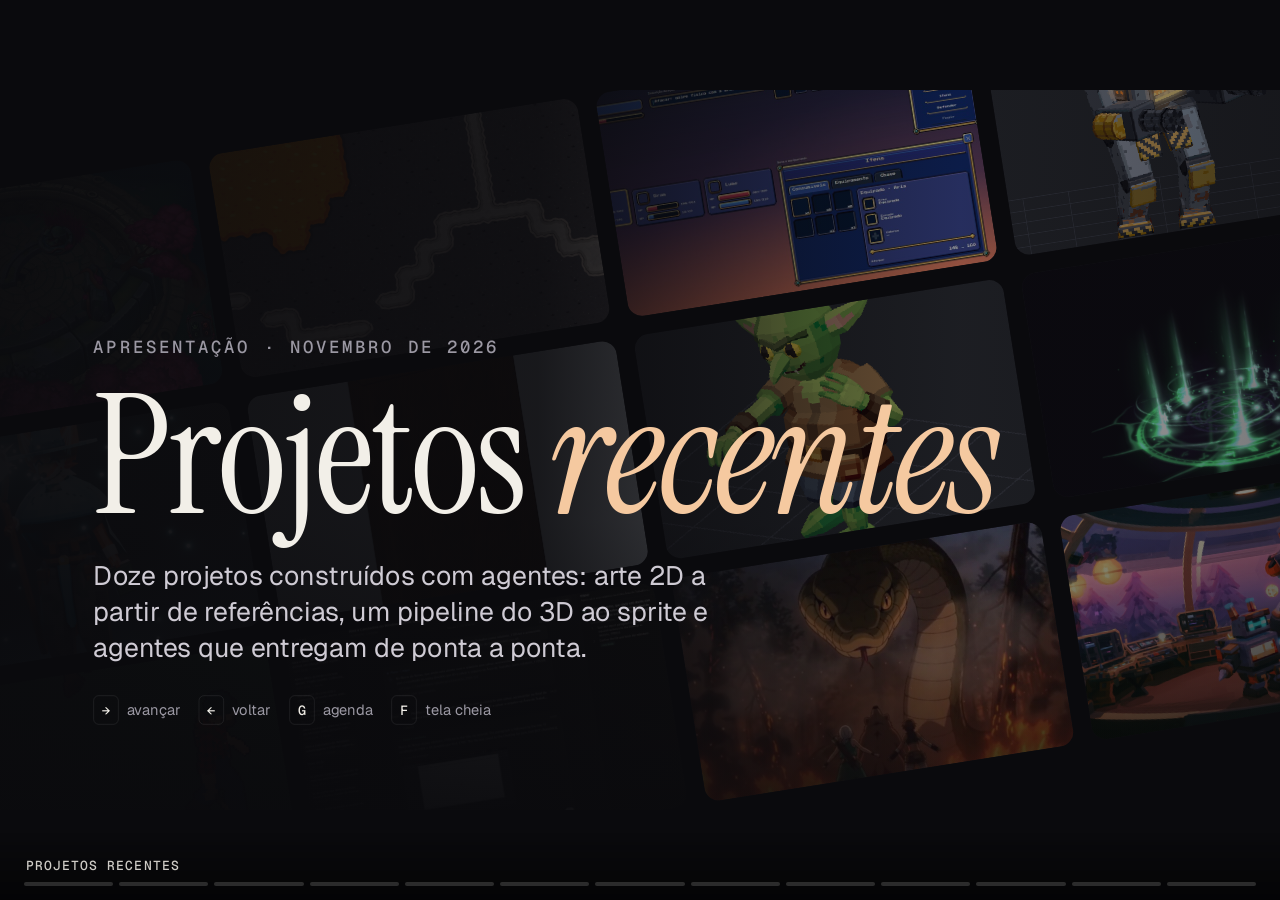
<file: index.html>
<!doctype html>
<html lang="pt-BR">
<head>
<meta charset="utf-8">
<meta name="viewport" content="width=device-width, initial-scale=1">
<title>Projetos recentes</title>
<link rel="preconnect" href="https://fonts.googleapis.com">
<link rel="preconnect" href="https://fonts.gstatic.com" crossorigin>
<link rel="stylesheet" href="https://fonts.googleapis.com/css2?family=Instrument+Serif:ital@0;1&family=Geist:wght@400;500;600&family=Geist+Mono:wght@400;500&display=swap">
<link rel="stylesheet" href="shell/shell.css">
</head>
<body>
<main id="stage" aria-live="polite"></main>
<div id="frames"></div>
<div id="wipe" aria-hidden="true"><i></i><i></i></div>
<footer id="hud">
  <div class="hud-label"><span id="hud-where"></span><span id="hud-count"></span></div>
  <div id="hud-bar"></div>
</footer>
<script src="shell/shell.js"></script>
</body>
</html>
</file>
<file: shell/shell.css>
:root {
  --bg: #0a0a0d;
  --ink: #f2efe8;
  --mute: #9b98a3;
  --line: rgba(242, 239, 232, 0.12);
  --serif: "Instrument Serif", Georgia, serif;
  --sans: "Geist", "Segoe UI", system-ui, sans-serif;
  --mono: "Geist Mono", ui-monospace, Consolas, monospace;
  --ease: cubic-bezier(.2, .7, .1, 1);
  --s: 1;
}
* { box-sizing: border-box; }
html, body { margin: 0; height: 100%; overflow: hidden; background: var(--bg); color: var(--ink); font-family: var(--sans); }
button { font: inherit; color: inherit; background: none; border: 0; padding: 0; cursor: pointer; }
img.pixel { image-rendering: pixelated; }

/* ---------- layers ---------- */

#stage { position: fixed; inset: 0; z-index: 1; }
#frames iframe {
  position: fixed; inset: 0; width: 100%; height: 100%; border: 0; z-index: 2;
  visibility: hidden; background: var(--bg);
}
#frames iframe.live { visibility: visible; }
#wipe { position: fixed; inset: 0; z-index: 5; pointer-events: none; display: none; overflow: hidden; }
#wipe.on { display: block; }
#wipe i { position: absolute; inset: 0; transform: translateX(-101%); }
#wipe i:first-child { background: var(--accent); }
#wipe i:last-child { background: #0d0d11; }

/* Every card is a 1920x1080 canvas scaled to fit, like the reveal decks. */
.card {
  position: absolute; left: 50%; top: 50%; width: 1920px; height: 1080px; overflow: hidden;
  transform: translate(-50%, -50%) scale(var(--s));
  background: var(--bg);
}
.card.out { z-index: 0; }
.card.in { z-index: 1; }

/* staged entrance: children marked a1..a4 rise in after the card arrives */
.card { opacity: 0; transition: opacity .6s var(--ease); }
.card.in { opacity: 1; }
.card.out { opacity: 0; transition-duration: .5s; }
.card .a1, .card .a2, .card .a3, .card .a4 {
  opacity: 0; transform: translateY(36px);
  transition: opacity .9s var(--ease), transform 1.1s var(--ease);
}
.card[data-dir="-1"] .a1, .card[data-dir="-1"] .a2, .card[data-dir="-1"] .a3, .card[data-dir="-1"] .a4 { transform: translateY(-36px); }
.card.in .a1, .card.in .a2, .card.in .a3, .card.in .a4 { opacity: 1; transform: none; }
.card.in .a1 { transition-delay: .15s; }
.card.in .a2 { transition-delay: .25s; }
.card.in .a3 { transition-delay: .4s; }
.card.in .a4 { transition-delay: .55s; }

.kicker { margin: 0; font: 500 26px/1 var(--mono); letter-spacing: .14em; text-transform: uppercase; color: var(--mute); }
.lede { margin: 0; font: 400 40px/1.35 var(--sans); color: #cfcbd4; max-width: 1080px; text-wrap: pretty; }
h1, h2, h3 { margin: 0; font-weight: 400; }
kbd { font: 500 20px/1 var(--mono); padding: 8px 12px; border: 1px solid var(--line); border-radius: 8px; color: var(--ink); margin: 0 6px 0 22px; }
kbd:first-child { margin-left: 0; }

/* ---------- cover ---------- */

.cover .wall {
  position: absolute; inset: -260px -200px; display: grid; gap: 28px; align-content: center;
  transform: rotate(-9deg);
}
.cover .row { overflow: visible; }
.cover .track { display: flex; gap: 28px; width: max-content; animation: drift 90s linear infinite; }
.cover .r1 .track { animation-direction: reverse; animation-duration: 110s; }
.cover .r2 .track { animation-duration: 100s; }
.cover figure { margin: 0; width: 560px; height: 340px; border-radius: 22px; overflow: hidden; background: #15151b; flex: none; }
.cover figure img { width: 100%; height: 100%; object-fit: cover; }
@keyframes drift { to { transform: translateX(-50%); } }
.cover .veil {
  position: absolute; inset: 0;
  background:
    linear-gradient(90deg, rgba(10, 10, 13, .97) 0%, rgba(10, 10, 13, .9) 42%, rgba(10, 10, 13, .35) 75%, rgba(10, 10, 13, .55) 100%),
    linear-gradient(0deg, rgba(10, 10, 13, .8), transparent 40%);
}
.cover .copy { position: absolute; left: 140px; bottom: 140px; display: grid; gap: 44px; }
.cover h1 { font: 400 250px/.86 var(--serif); letter-spacing: -.02em; }
.cover h1 em { font-style: italic; color: #f5c9a0; }
.cover .lede { max-width: 980px; }
.cover .hint { margin: 10px 0 0; font: 400 22px/1 var(--sans); color: var(--mute); }

/* ---------- agenda ---------- */

.agenda { padding: 100px 140px; display: grid; grid-template-rows: auto 1fr; gap: 56px; }
.agenda .cols { display: grid; grid-template-columns: repeat(3, minmax(0, 1fr)); gap: 64px; align-items: start; }
.agenda .act-id { margin: 0 0 14px; font: 500 24px/1 var(--mono); color: var(--mute); letter-spacing: .12em; text-transform: uppercase; }
.agenda h3 { font: 400 60px/1 var(--serif); margin-bottom: 32px; min-height: 120px; }
.agenda ol { list-style: none; margin: 0; padding: 0; display: grid; gap: 14px; }
.agenda li button {
  width: 100%; display: grid; grid-template-columns: auto 1fr auto; align-items: center; gap: 22px;
  padding: 10px 12px 10px 24px; border-radius: 16px; border: 1px solid var(--line); text-align: left;
  transition: background .3s, border-color .3s, transform .3s var(--ease);
}
.agenda li button:hover, .agenda li button:focus-visible {
  background: color-mix(in oklab, var(--accent) 14%, transparent); border-color: var(--accent); transform: translateX(6px); outline: none;
}
.agenda .no { font: 500 24px/1 var(--mono); color: var(--accent); }
.agenda .name { font: 500 36px/1.1 var(--sans); }
.agenda li img { width: 104px; height: 64px; object-fit: cover; border-radius: 10px; background: #15151b; }

/* ---------- act ---------- */

.act .numeral {
  position: absolute; right: 160px; top: 50%; transform: translateY(-50%);
  font: italic 400 1000px/.8 var(--serif); color: transparent;
  -webkit-text-stroke: 2px rgba(242, 239, 232, .14);
}
.act .copy { position: absolute; left: 140px; top: 50%; transform: translateY(-50%); display: grid; gap: 40px; max-width: 1200px; }
.act h2 { font: 400 150px/.95 var(--serif); letter-spacing: -.015em; }
.act ul { list-style: none; margin: 30px 0 0; padding: 0; display: flex; flex-wrap: wrap; gap: 16px; }
.act li {
  display: flex; gap: 14px; align-items: baseline; padding: 14px 24px; border-radius: 999px;
  border: 1px solid color-mix(in oklab, var(--accent) 55%, transparent); font: 500 30px/1 var(--sans);
}
.act li span { font: 500 22px/1 var(--mono); color: var(--accent); }

/* ---------- chapter opener ---------- */

.chapter .glow {
  position: absolute; left: -300px; bottom: -420px; width: 1300px; height: 1100px; border-radius: 50%;
  background: radial-gradient(closest-side, color-mix(in oklab, var(--accent) 34%, transparent), transparent);
  opacity: 0; transition: opacity 1.6s var(--ease) .2s;
}
.chapter.in .glow { opacity: 1; }
.chapter .art {
  position: absolute; margin: 0; right: 0; top: 0; width: 960px; height: 1080px; overflow: hidden;
  clip-path: inset(0 0 0 100%); transition: clip-path 1.3s cubic-bezier(.77, 0, .18, 1) .1s;
  background: #111116;
}
.chapter[data-dir="-1"] .art { clip-path: inset(0 100% 0 0); }
.chapter.in .art { clip-path: inset(0 0 0 0); }
.chapter .art::after {
  content: ""; position: absolute; inset: 0; pointer-events: none;
  background: linear-gradient(90deg, var(--bg) 0%, transparent 22%);
}
.chapter .art img {
  width: 100%; height: 100%; object-fit: cover; transform: scale(1.12);
  transition: transform 9s cubic-bezier(.2, .6, .2, 1);
}
.chapter.in .art img { transform: scale(1); }
.chapter .art.contain { display: grid; place-items: center; background: radial-gradient(circle at 60% 50%, #1b1b22, #0e0e12 70%); }
.chapter .art.contain img { width: 82%; height: 82%; object-fit: contain; }
.chapter .copy { position: absolute; left: 140px; bottom: 150px; width: 980px; display: grid; gap: 40px; }
.chapter .kicker .no { color: var(--accent); margin-right: 14px; }
.chapter h2 { font: 400 220px/.88 var(--serif); letter-spacing: -.02em; overflow-wrap: anywhere; }
.chapter h2::after {
  content: ""; display: block; width: 180px; height: 8px; margin-top: 44px; border-radius: 4px; background: var(--accent);
}

/* ---------- end ---------- */

.end { padding: 120px 140px; display: grid; grid-template-columns: 1fr 1fr; gap: 100px; align-items: center; }
.end .copy { display: grid; gap: 40px; }
.end h2 { font: italic 400 240px/.9 var(--serif); }
.end .grid { display: grid; grid-template-columns: repeat(3, 1fr); gap: 18px; }
.end .grid button {
  display: grid; gap: 10px; text-align: left; padding: 10px; border-radius: 16px; border: 1px solid var(--line);
  transition: border-color .3s, background .3s;
}
.end .grid button:hover, .end .grid button:focus-visible {
  border-color: var(--accent); background: color-mix(in oklab, var(--accent) 12%, transparent); outline: none;
}
.end .grid img { width: 100%; height: 118px; object-fit: cover; border-radius: 10px; background: #15151b; }
.end .grid span { font: 500 22px/1.1 var(--sans); padding: 0 4px 4px; }

/* ---------- HUD: appears on input, fades when idle ---------- */

#hud {
  position: fixed; left: 0; right: 0; bottom: 0; z-index: 4; pointer-events: none;
  padding: 0 24px 14px; opacity: 0; transition: opacity .6s;
  background: linear-gradient(0deg, rgba(0, 0, 0, .55), transparent);
}
#hud.show { opacity: 1; }
.hud-label { display: flex; justify-content: space-between; padding: 26px 2px 10px; font: 500 13px/1 var(--mono); letter-spacing: .08em; text-transform: uppercase; color: rgba(242, 239, 232, .85); }
#hud-bar { display: flex; gap: 6px; }
#hud-bar span { flex: 1; height: 4px; border-radius: 2px; background: rgba(242, 239, 232, .16); overflow: hidden; }
#hud-bar b { display: block; height: 100%; background: var(--accent); transform-origin: left; transform: scaleX(0); transition: transform .5s var(--ease); }
#hud-bar span.now { background: rgba(242, 239, 232, .3); }

@media (prefers-reduced-motion: reduce) {
  .cover .track { animation: none; }
  .chapter .art img { transition: none; transform: none; }
}
</file>
